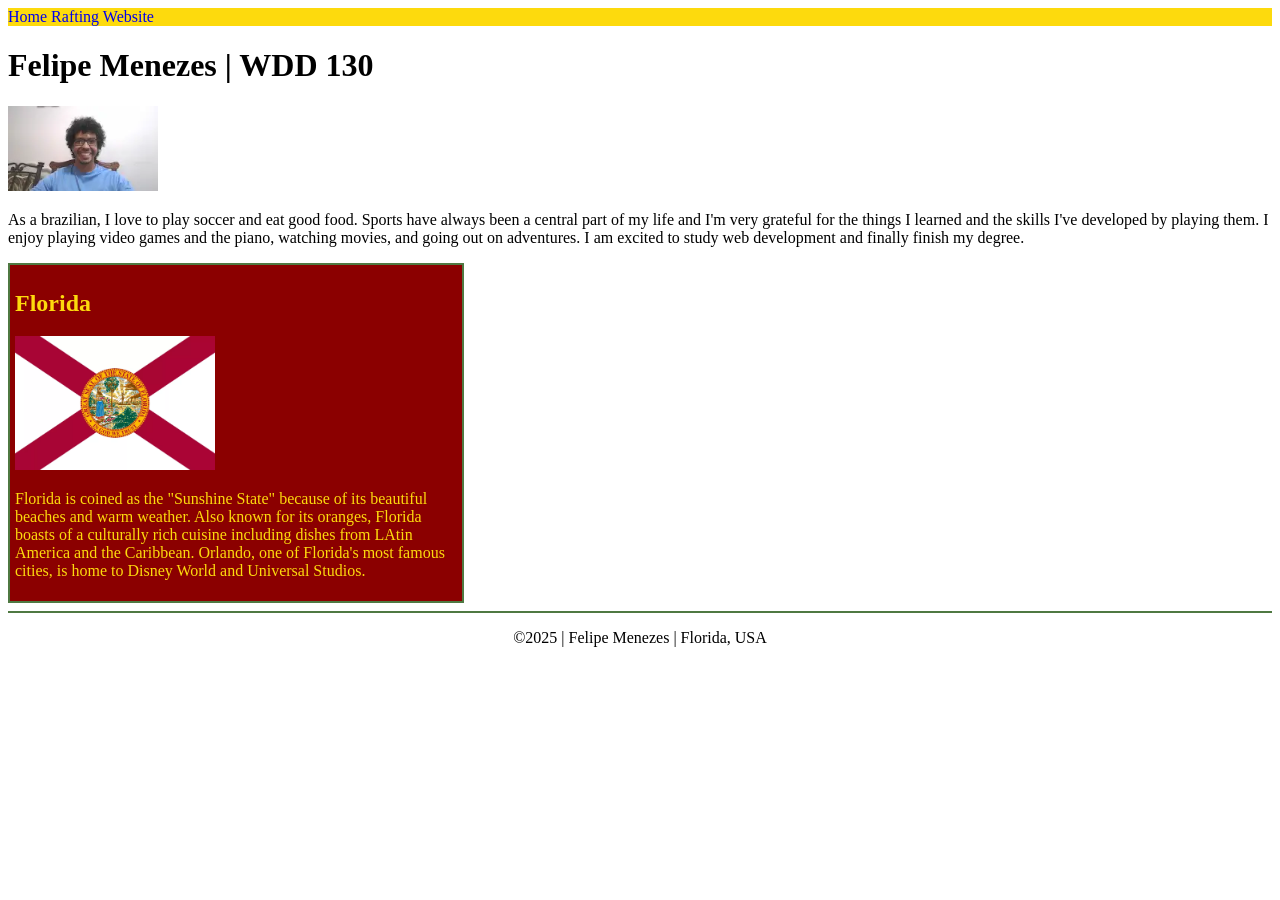
<file: index.html>
<!DOCTYPE html>
<html lang="en">
  <head>
    <meta charset="UTF-8" />
    <meta name="viewport" content="width=device-width, initial-scale=1.0" />
    <meta name="description" content="Felipe Menezes' project website for class WDD 130. This page will have a link for every project I do in class." />
    <meta name="author" content="Felipe Menezes" />
    <link rel="stylesheet" href="styles/styles.css" />
    <title>Felipe Menezes WDD 130</title>
  </head>
  <body>
    <header>
      <nav>
        <a href="#">Home</a>
        <a href="wwr/about.html">Rafting Website</a>
      </nav>
    </header>
    <main>
      <h1>Felipe Menezes | WDD 130</h1>
      <img src="images/profile.webp" alt="Profile Picture" width="200" />
      <p>
        As a brazilian, I love to play soccer and eat good food. Sports have
        always been a central part of my life and I'm very grateful for the
        things I learned and the skills I've developed by playing them. I enjoy
        playing video games and the piano, watching movies, and going out on
        adventures. I am excited to study web development and finally finish my
        degree.
      </p>
    </main>
    <aside>
      <h2>Florida</h2>
      <img src="images/florida.webp" alt="Florida flag" width="200" />
      <p>
        Florida is coined as the "Sunshine State" because of its beautiful 
        beaches and warm weather. Also known for its oranges, Florida boasts of a 
        culturally rich cuisine including dishes from LAtin America and the Caribbean.
        Orlando, one of Florida's most famous cities, is home to Disney World and Universal Studios.
      </p>
    </aside>
    <footer>
      <p>&copy;2025 | Felipe Menezes | Florida, USA</p>
    </footer>
  </body>
</html>
</file>
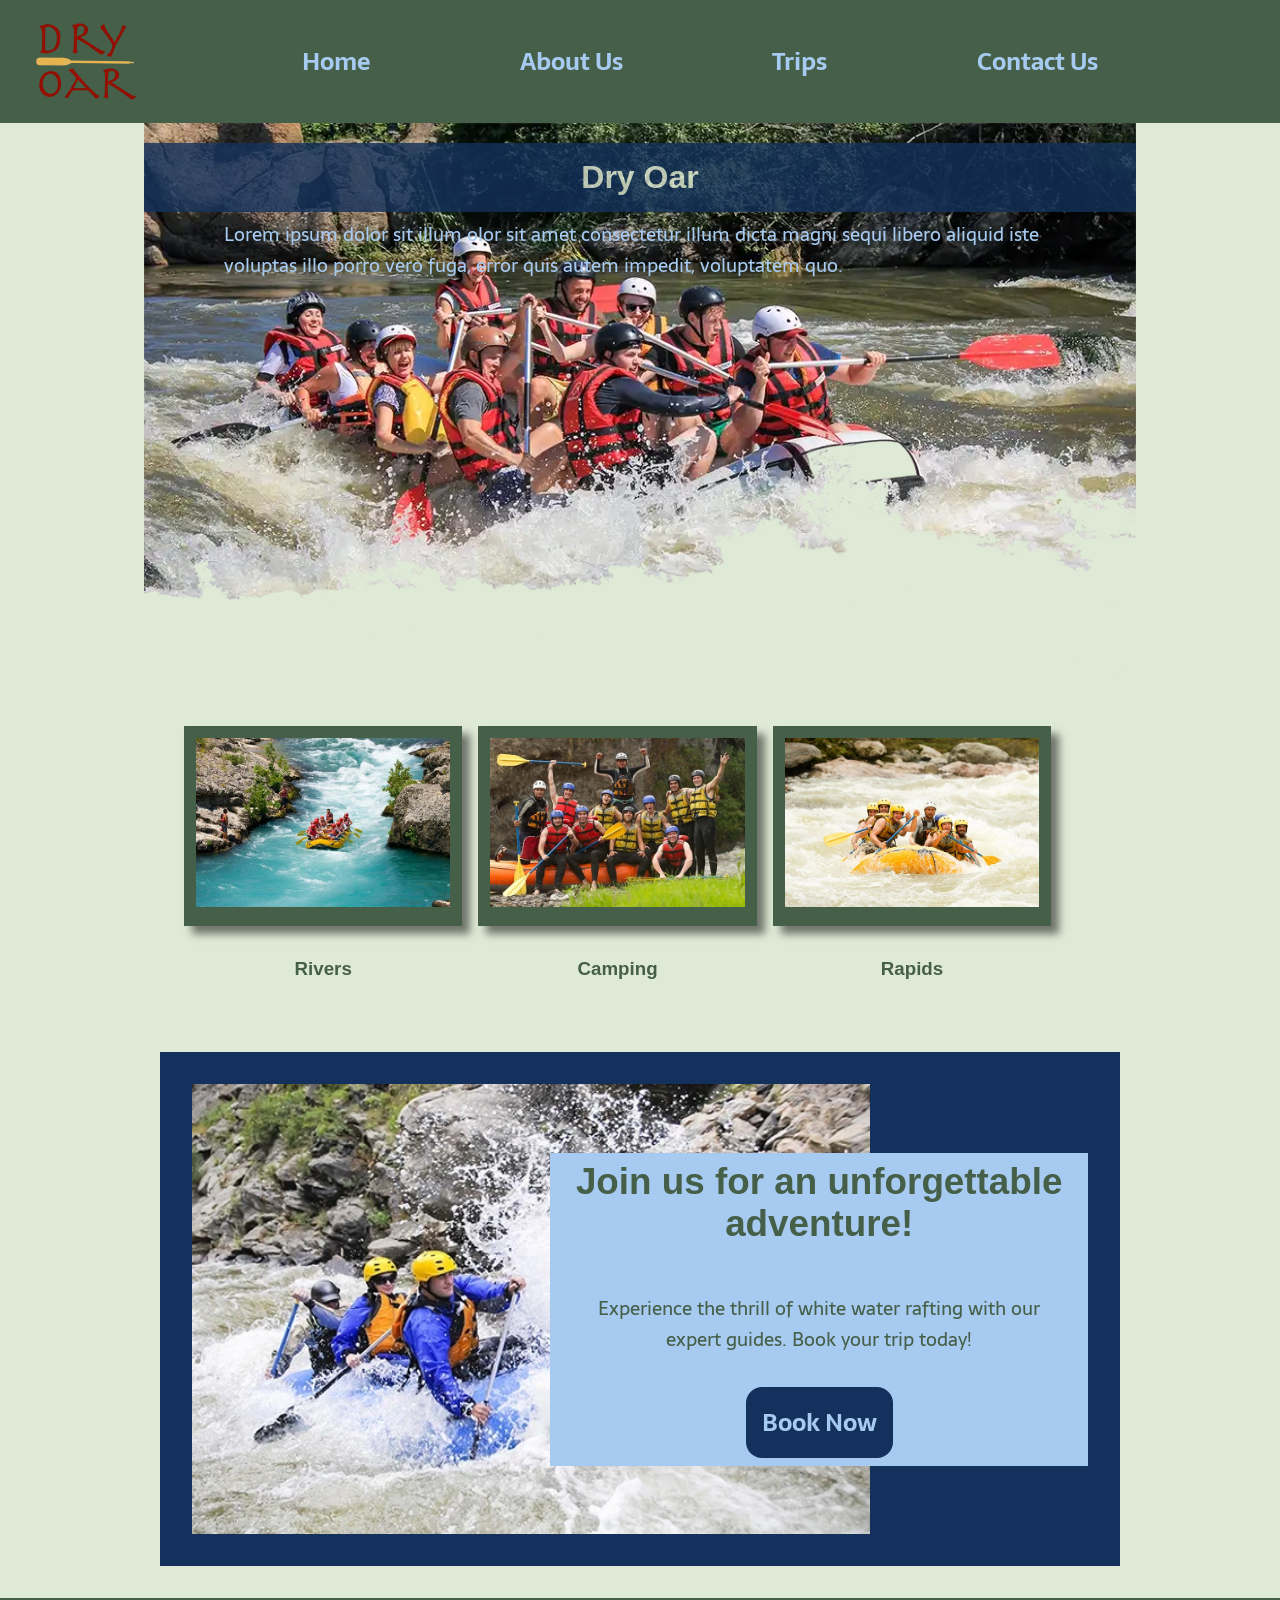
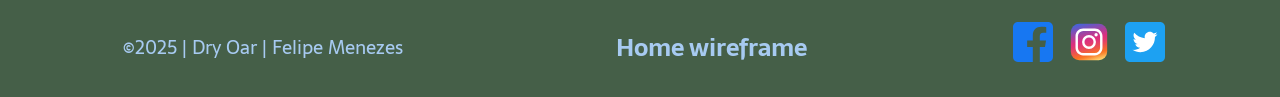
<file: wwr/index.html>
<!DOCTYPE html>
<html lang="en">
<meta charset="UTF-8">
    <meta name="viewport" content="width=device-width, initial-scale=1.0">
    <meta name="description" content="Home page for White Water Rafting">
    <meta name="author" content="Felipe Menezes">
    <link rel="preconnect" href="https://fonts.googleapis.com">
    <link rel="preconnect" href="https://fonts.gstatic.com" crossorigin>
    <link href="https://fonts.googleapis.com/css2?family=Rammetto+One&family=Sarala:wght@400;700&display=swap" rel="stylesheet">
    <link rel="stylesheet" href="styles/rafting.css">    
    <title>Home | White Water Rafting</title>
</head>
<body>
    <header>
        <img src="images/dryoarlogo.webp" alt="White Water Rafting Logo" id="image-logo">
        <nav>
            <ul class="navigation">
                <li><a href="index.html">Home</a></li>
                <li><a href="about.html">About Us</a></li>
                <li><a href="trips.html">Trips</a></li>
                <li><a href="contact.html">Contact Us</a></li>
            </ul>
        </nav>
    </header>
    <main>
        <div class="hero">
            <img src="images/large_hero_1024.webp" alt="White Water Rafting">
            <h1 class="main-header">Dry Oar</h1>
            <article id="clear-background">
                <p>Lorem ipsum dolor sit illum olor sit amet consectetur illum dicta magni sequi libero aliquid iste voluptas illo porro vero fuga, error quis autem impedit, voluptatem quo.</p>
            </article>
        </div>
        <section class="adventure-offers">
            <div class="card">
                <div class="img-background">
                    <img src="images/adventure1.webp" alt="rafting on a river" class="card-image">
                </div>
                <!-- <img src=rivers icon -->
                <h3>Rivers</h3>
            </div>
             <div class="card">
                <div class="img-background">
                    <img src="images/adventure3.webp" alt="rafting on a river" class="card-image">
                </div>
                <!-- img src=camping icon -->
                <h3>Camping</h3>
            </div>
             <div class="card">
                <div class="img-background">
                    <img src="images/adventure2.webp" alt="rafting on a river" class="card-image">
                </div>
                <!-- img src=rapids icon -->
                <h3>Rapids</h3>
            </div>
        </section>
        <section class="call-to-action">
            <img src="images/adventure4.webp" alt="Rafting Adventure" class="cta-image">
            <div class="cta-text">
                <h2>Join us for an unforgettable adventure!</h2>
                <p>Experience the thrill of white water rafting with our expert guides. Book your trip today!</p>
                <a href="trips.html" class="cta-button">Book Now</a>
            </div>
        </section>
    </main>
    <footer>
        <p>&copy;2025 | Dry Oar | Felipe Menezes</p>
        <a href="https://wireframe.cc/j1CuSd" target="_blank">Home wireframe</a>
        <nav>
            <ul class="socialmedia">
                <li><a href="https://www.facebook.com/" target="_blank"><img src="images/icon_facebook.svg" alt="Facebook"></a></li>
                <li><a href="https://www.instagram.com/" target="_blank"><img src="images/icon_instagram.svg" alt="Instagram"></a></li>
                <li><a href="https://www.twitter.com/" target="_blank"><img src="images/icon_twitter.svg" alt="Twitter"></a></li>
            </ul>
        </nav>
    </footer>
    
</body>
</html>
</file>
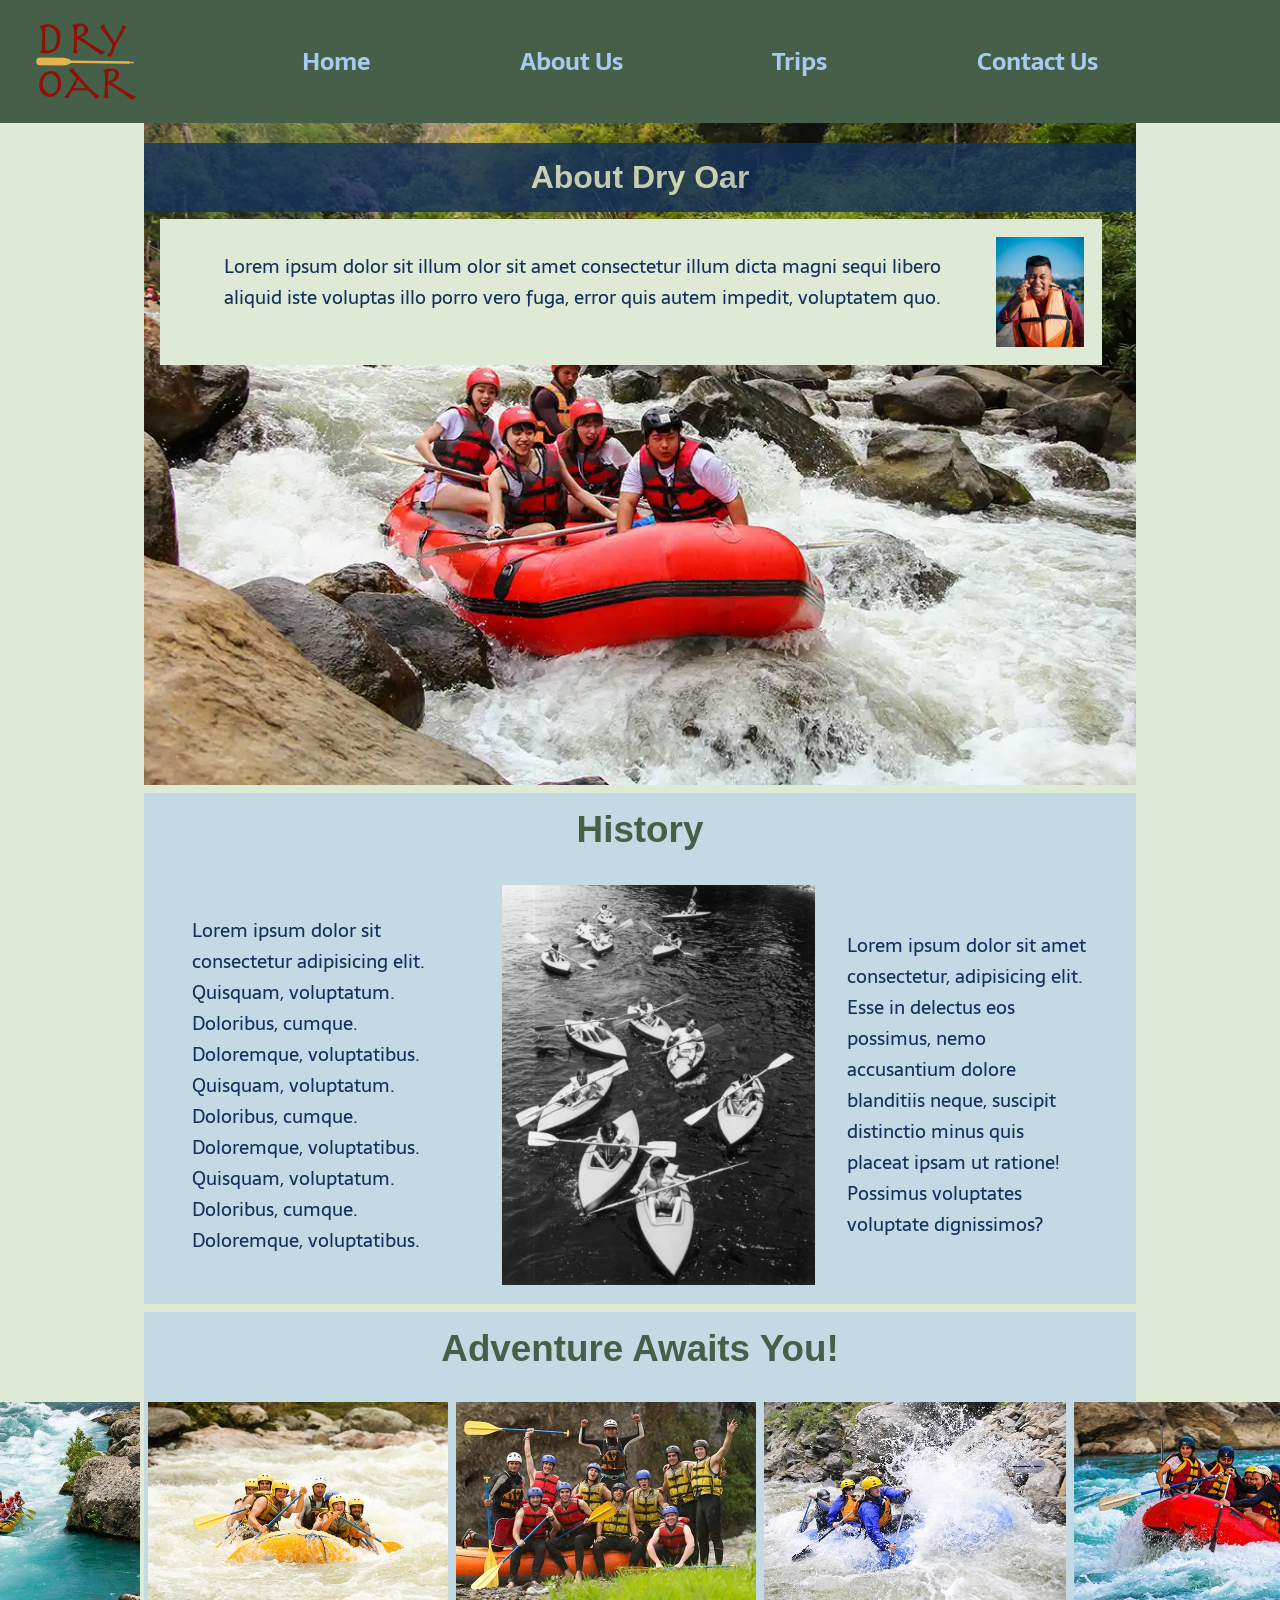
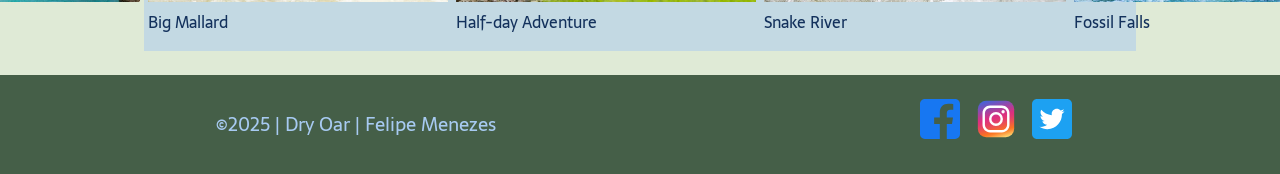
<file: wwr/about.html>
<!DOCTYPE html>
<html lang="en">
<head>
    <meta charset="UTF-8">
    <meta name="viewport" content="width=device-width, initial-scale=1.0">
    <meta name="description" content="About Us page for White Water Rafting">
    <meta name="author" content="Felipe Menezes">
    <link rel="preconnect" href="https://fonts.googleapis.com">
    <link rel="preconnect" href="https://fonts.gstatic.com" crossorigin>
    <link href="https://fonts.googleapis.com/css2?family=Rammetto+One&family=Sarala:wght@400;700&display=swap" rel="stylesheet">
    <link rel="stylesheet" href="styles/rafting.css">    
    <title>About Us | White Water Rafting</title>
</head>
<body>
    <header>
        <img src="images/dryoarlogo.webp" alt="White Water Rafting Logo" id="image-logo">
        <nav>
            <ul class="navigation">
                <li><a href="index.html">Home</a></li>
                <li><a href="about.html">About Us</a></li>
                <li><a href="trips.html">Trips</a></li>
                <li><a href="contact.html">Contact Us</a></li>
            </ul>
        </nav>
    </header>
    <main>
        <div class="hero">
            <img src="images/hero.webp" alt="White Water Rafting">
            <h1 class="main-header">About Dry Oar</h1>
            <article>
                <img src="images/happy_client.webp" alt="Happy Client">
                <p>Lorem ipsum dolor sit illum olor sit amet consectetur illum dicta magni sequi libero aliquid iste voluptas illo porro vero fuga, error quis autem impedit, voluptatem quo.</p>
            </article>
        </div>
        <section class="history">
            <h2>History</h2>
            <div class="history-content">
                <p>Lorem ipsum dolor sit consectetur adipisicing elit. Quisquam, voluptatum. Doloribus, cumque. Doloremque, voluptatibus. Quisquam, voluptatum. Doloribus, cumque. Doloremque, voluptatibus. Quisquam, voluptatum. Doloribus, cumque. Doloremque, voluptatibus.</p>
                <img src="images/rafting_history.webp" alt="History of White Water Rafting">
                <p>Lorem ipsum dolor sit amet consectetur, adipisicing elit. Esse in delectus eos possimus, nemo accusantium dolore blanditiis neque, suscipit distinctio minus quis placeat ipsam ut ratione! Possimus voluptates voluptate dignissimos?</p>
            </div>
        </section>
        <section class="adventure">
            <h2>Adventure Awaits You!</h2>
            <div class="adventure-images">
                <figure>
                    <img src="images/adventure1.webp" alt="rafting on a river">
                    <figcaption>Los Dientes del Diablo</figcaption>
                </figure>
                <figure>
                    <img src="images/adventure2.webp" alt="rafting on a river">
                    <figcaption>Big Mallard</figcaption>
                </figure>
                <figure>
                    <img src="images/adventure3.webp" alt="rafting on a river">
                    <figcaption>Half-day Adventure</figcaption>
                </figure>
                <figure>
                    <img src="images/adventure4.webp" alt="rafting on a river">
                    <figcaption>Snake River</figcaption>
                </figure>
                <figure>
                    <img src="images/adventure5.webp" alt="rafting on a river">
                    <figcaption>Fossil Falls</figcaption>
                </figure>
            </div>
        </section>
    </main>
    <footer>
        <p>&copy;2025 | Dry Oar | Felipe Menezes</p>
        <nav>
            <ul class="socialmedia">
                <li><a href="https://www.facebook.com/" target="_blank"><img src="images/icon_facebook.svg" alt="Facebook"></a></li>
                <li><a href="https://www.instagram.com/" target="_blank"><img src="images/icon_instagram.svg" alt="Instagram"></a></li>
                <li><a href="https://www.twitter.com/" target="_blank"><img src="images/icon_twitter.svg" alt="Twitter"></a></li>
            </ul>
        </nav>
    </footer>
</body>
</html>
</file>
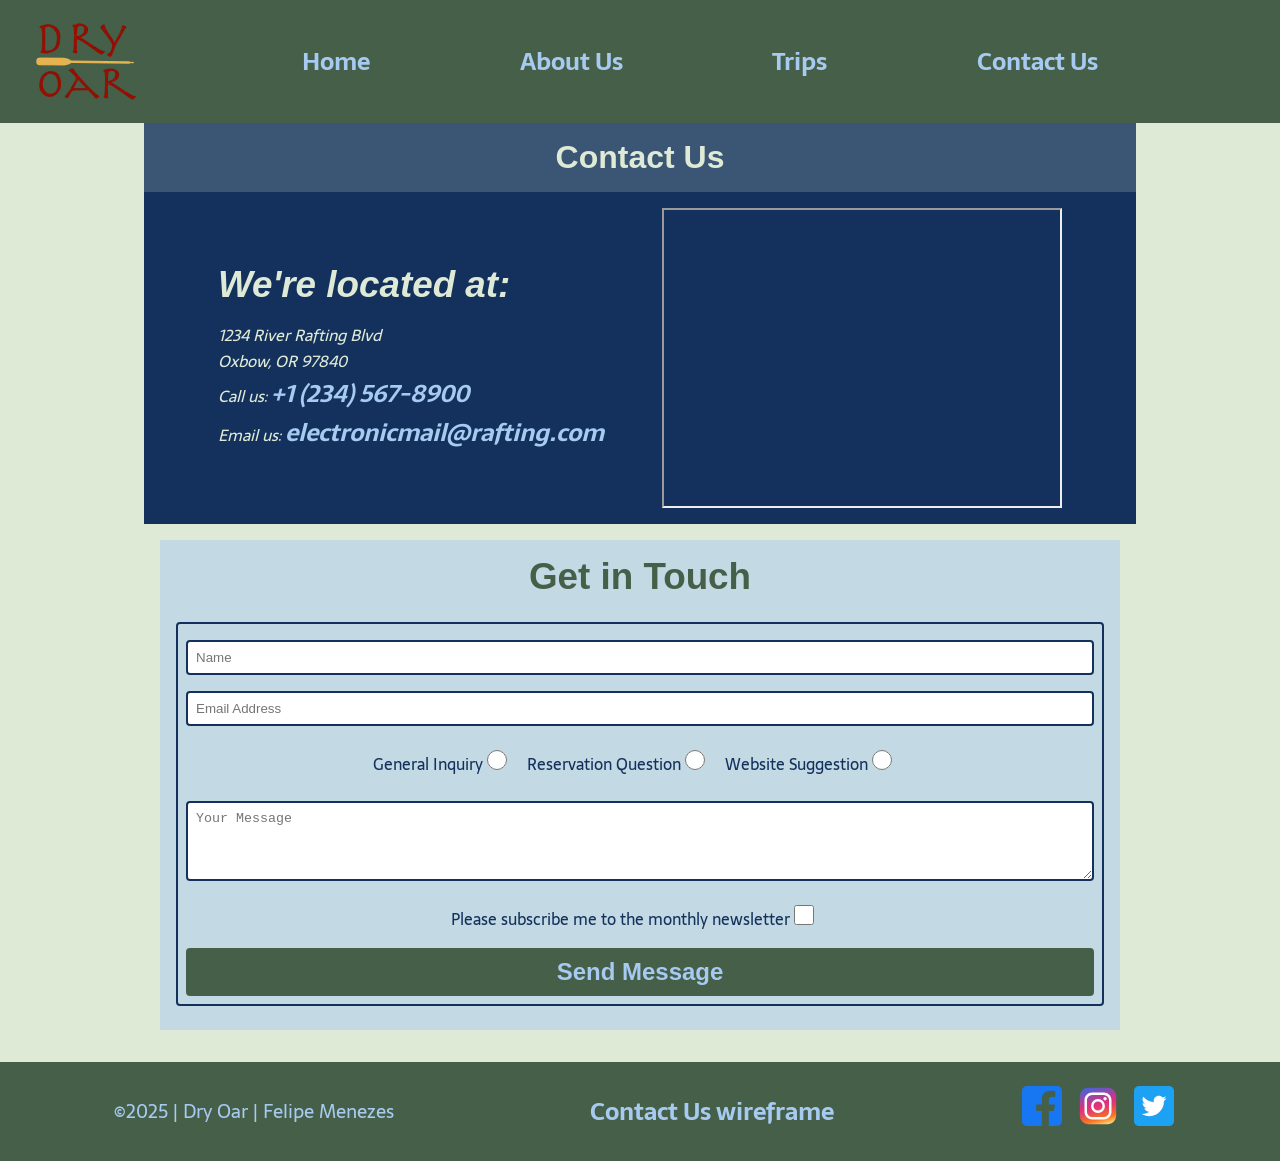
<file: wwr/contact.html>
<!DOCTYPE html>
<html lang="en">
<head>
    <meta charset="UTF-8">
    <meta name="viewport" content="width=device-width, initial-scale=1.0">
    <meta name="description" content="Contact Us page for White Water Rafting">
    <meta name="author" content="Felipe Menezes">
    <link rel="preconnect" href="https://fonts.googleapis.com">
    <link rel="preconnect" href="https://fonts.gstatic.com" crossorigin>
    <link href="https://fonts.googleapis.com/css2?family=Rammetto+One&family=Sarala:wght@400;700&display=swap" rel="stylesheet">
    <link rel="stylesheet" href="styles/rafting.css">    
    <title>Contact Us | White Water Rafting</title>
</head>
<body>
    <header>
        <img src="images/dryoarlogo.webp" alt="White Water Rafting Logo" id="image-logo">
        <nav>
            <ul class="navigation">
                <li><a href="index.html">Home</a></li>
                <li><a href="about.html">About Us</a></li>
                <li><a href="trips.html">Trips</a></li>
                <li><a href="contact.html">Contact Us</a></li>
            </ul>
        </nav>
    </header>
    <main>
        <h1>Contact Us</h1>
        <div class="company-info">
            <address class="info">
                <h2>We're located at:</h2>
                1234 River Rafting Blvd<br>
                Oxbow, OR 97840<br>
                Call us: <a href="tel:+1234567890" class="info-detail">+1 (234) 567-8900</a><br>
                Email us: <a href="mailto:electronicmail@rafting.com" class="info-detail">electronicmail@rafting.com</a>
            </address>
            <iframe src="https://www.google.com/maps/embed?pb=!1m18!1m12!1m3!1d18768.93370640349!2d-116.79288537801985!3d45.07525559023961!2m3!1f0!2f0!3f0!3m2!1i1024!2i768!4f13.1!3m3!1m2!1s0x54a421007b1e59a7%3A0x80b4775f5c0a26f8!2sCopper%20Creek%20Campground!5e0!3m2!1sen!2sus!4v1749255556035!5m2!1sen!2sus" width="400" height="300" allowfullscreen="" loading="lazy" referrerpolicy="no-referrer-when-downgrade"></iframe>
        </div>
        <section class="contact-form-section">
            <h2>Get in Touch</h2> 
            <form action="https://example.com/submit" method="post" class="contact-form"> 
                <label for="name">Name:</label>
                <input type="text" id="name" name="name" placeholder="Name" required>
                
                <label for="email">Email:</label>
                <input type="email" id="email" name="email" placeholder="Email Address" required>

                <div class="radio-group">
                    <label for="inquiry">General Inquiry
                        <input type="radio" id="inquiry" name="purpose">
                    </label>
                    <label for="question">Reservation Question
                        <input type="radio" id="question" name="purpose">
                    </label>
                    <label for="suggestion">Website Suggestion
                        <input type="radio" id="suggestion" name="purpose">
                    </label>
                </div>

                
                <label for="message">Message:</label>
                <textarea id="message" name="message" rows="4" placeholder="Your Message" required></textarea>

                <div class="checkbox-group">
                    <label for="newsletter">Please subscribe me to the monthly newsletter
                        <input type="checkbox" id="newsletter" name="newsletter">
                    </label>
                </div>
                
                <button type="submit">Send Message</button>
            </form>
        </section>
    </main>
    <footer>
        <p>&copy;2025 | Dry Oar | Felipe Menezes</p>
        <a href="https://wireframe.cc/ytmw4u" target="_blank">Contact Us wireframe</a>
        <nav>
            <ul class="socialmedia">
                <li><a href="https://www.facebook.com/" target="_blank"><img src="images/icon_facebook.svg" alt="Facebook"></a></li>
                <li><a href="https://www.instagram.com/" target="_blank"><img src="images/icon_instagram.svg" alt="Instagram"></a></li>
                <li><a href="https://www.twitter.com/" target="_blank"><img src="images/icon_twitter.svg" alt="Twitter"></a></li>
            </ul>
        </nav>
    </footer>
</body>
</html>
</file>
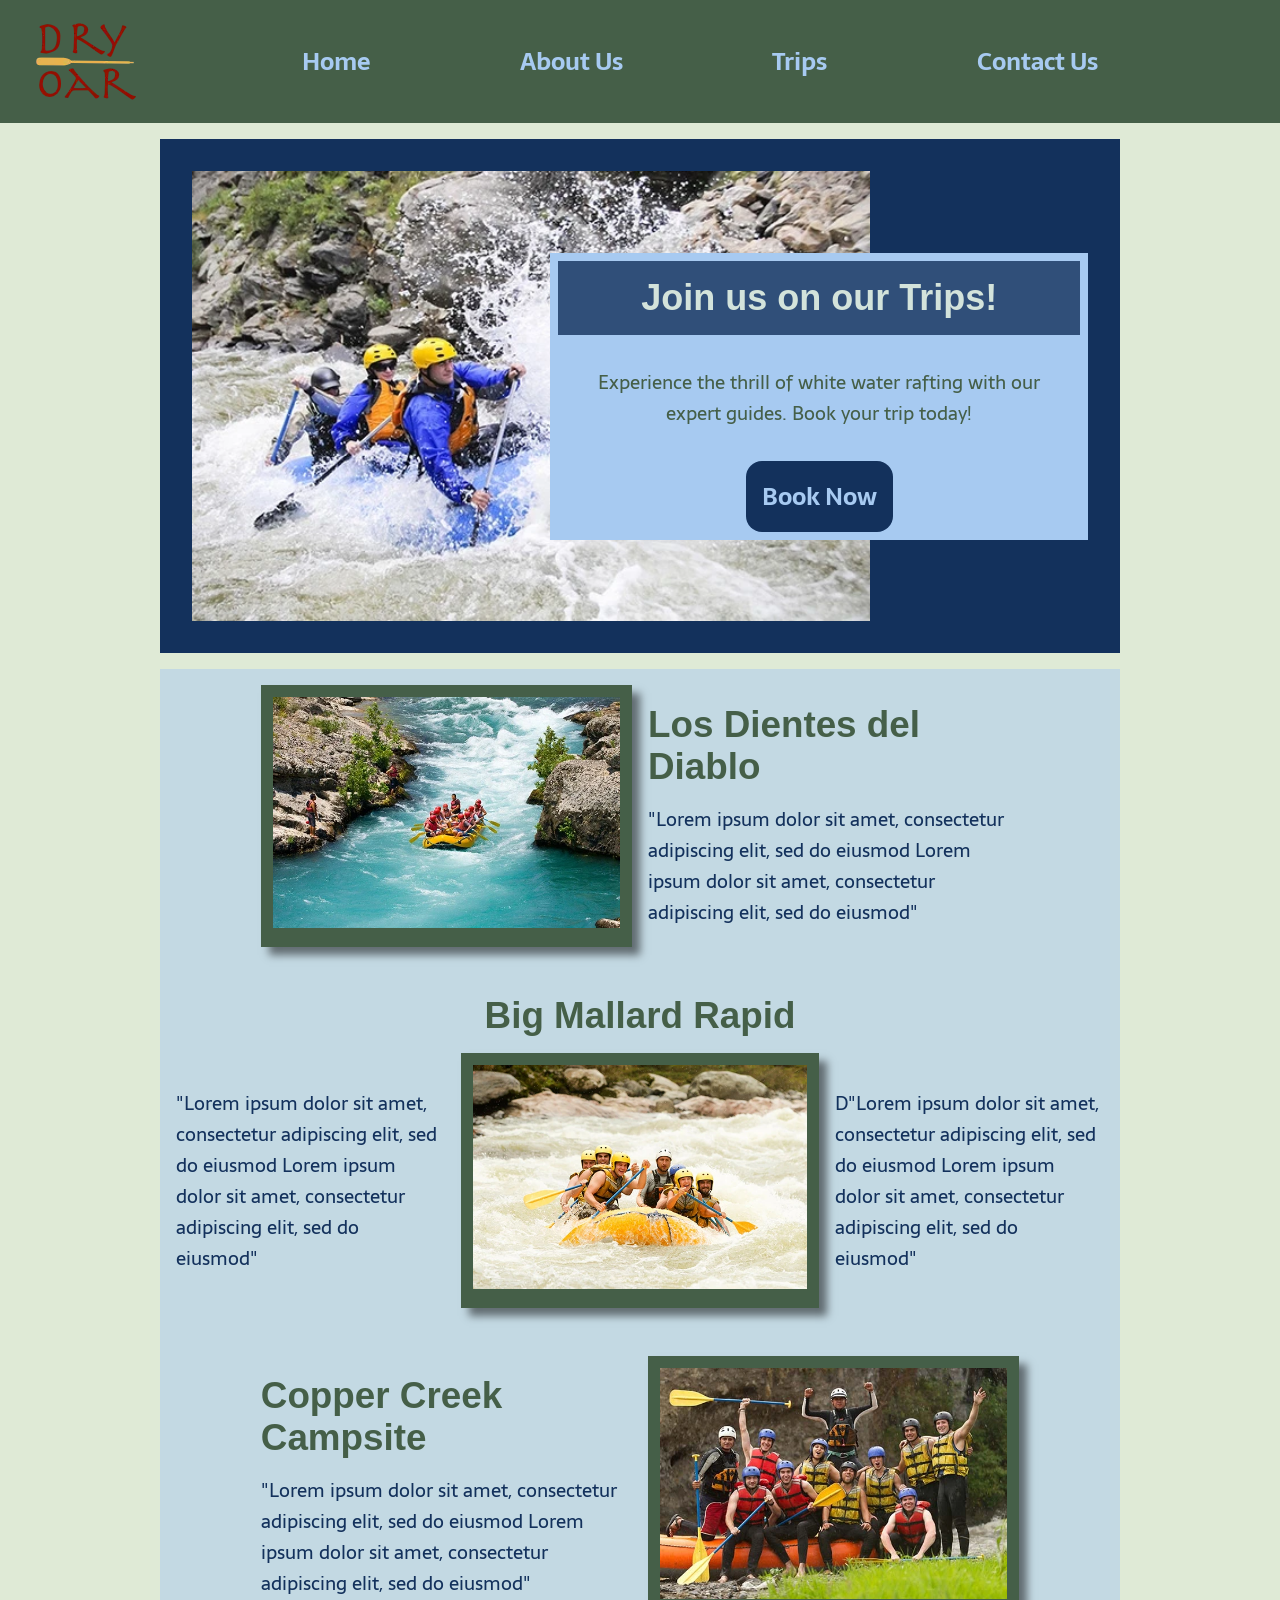
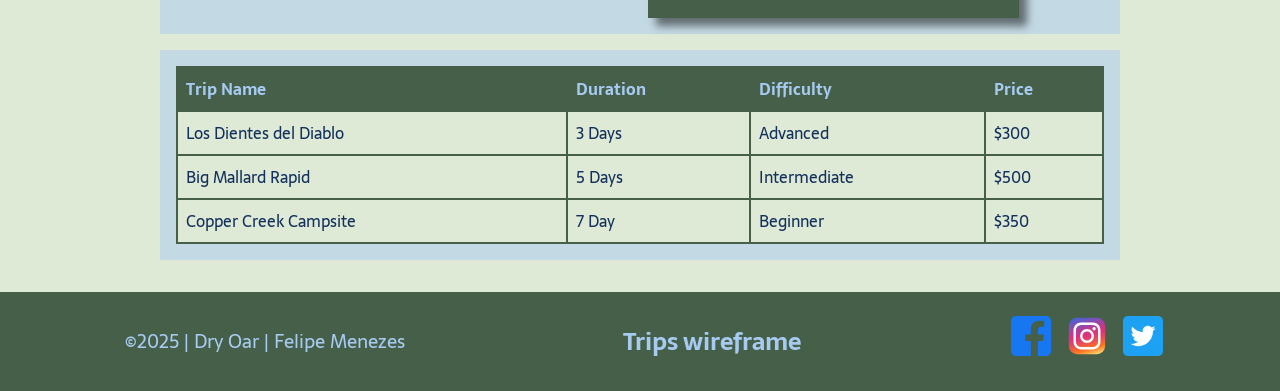
<file: wwr/trips.html>
<!DOCTYPE html>
<html lang="en">
<meta charset="UTF-8">
    <meta name="viewport" content="width=device-width, initial-scale=1.0">
    <meta name="description" content="Trips page for White Water Rafting">
    <meta name="author" content="Felipe Menezes">
    <link rel="preconnect" href="https://fonts.googleapis.com">
    <link rel="preconnect" href="https://fonts.gstatic.com" crossorigin>
    <link href="https://fonts.googleapis.com/css2?family=Rammetto+One&family=Sarala:wght@400;700&display=swap" rel="stylesheet">
    <link rel="stylesheet" href="styles/rafting.css">    
    <title>Trips | White Water Rafting</title>
</head>
<body>
    <header>
        <img src="images/dryoarlogo.webp" alt="White Water Rafting Logo" id="image-logo">
        <nav>
            <ul class="navigation">
                <li><a href="index.html">Home</a></li>
                <li><a href="about.html">About Us</a></li>
                <li><a href="trips.html">Trips</a></li>
                <li><a href="contact.html">Contact Us</a></li>
            </ul>
        </nav>
    </header>
    <main>
          <section class="call-to-action">
            <img src="images/adventure4.webp" alt="Rafting Adventure" class="cta-image">
            <div class="cta-text">
                <h1>Join us on our Trips!</h1>
                <p>Experience the thrill of white water rafting with our expert guides. Book your trip today!</p>
                <a href="contact.html" class="cta-button">Book Now</a>
            </div>
        </section>
        <section class="three-trips">
            <div class="card-img-container">
                <div class="img-background" id="trip1">
                    <img src="images/adventure1.webp" alt="Trip 1" class="card-image">
                </div>
                <div class="card-text">
                    <h2>Los Dientes del Diablo</h2>
                    <p>"Lorem ipsum dolor sit amet, consectetur adipiscing elit, sed do eiusmod Lorem ipsum dolor sit amet, consectetur adipiscing elit, sed do eiusmod"</p>
                </div>    
            </div>
            <h2 class="central">Big Mallard Rapid</h2>
            <div class="card-img-container">
                <div class="card-text-left">
                    <p>"Lorem ipsum dolor sit amet, consectetur adipiscing elit, sed do eiusmod Lorem ipsum dolor sit amet, consectetur adipiscing elit, sed do eiusmod"</p>
                </div>
                <div class="img-background" id="trip2">
                    <img src="images/adventure2.webp" alt="Trip 2" class="card-image">
                </div>
                <div class="card-text-right">
                    <p>D"Lorem ipsum dolor sit amet, consectetur adipiscing elit, sed do eiusmod Lorem ipsum dolor sit amet, consectetur adipiscing elit, sed do eiusmod"</p>
                </div>
            </div>
            <div class="card-img-container last">
                <div class="card-text">
                    <h2>Copper Creek Campsite</h2>
                    <p>"Lorem ipsum dolor sit amet, consectetur adipiscing elit, sed do eiusmod Lorem ipsum dolor sit amet, consectetur adipiscing elit, sed do eiusmod"</p>
                </div>    
                <div class="img-background" id="trip3">
                    <img src="images/adventure3.webp" alt="Trip 3" class="card-image">
                </div>
            </div>
        </section>
        <section class="trips-info">
            <table>
                <thead>
                    <tr id="table-header">
                        <th>Trip Name</th>
                        <th>Duration</th>
                        <th>Difficulty</th>
                        <th>Price</th>
                    </tr>
                </thead>
                <tbody>
                    <tr>
                        <td>Los Dientes del Diablo</td>
                        <td>3 Days</td>
                        <td>Advanced</td>
                        <td>$300</td>
                    </tr>
                    <tr>
                        <td>Big Mallard Rapid</td>
                        <td>5 Days</td>
                        <td>Intermediate</td>
                        <td>$500</td>
                    </tr>
                    <tr>
                        <td>Copper Creek Campsite</td>
                        <td>7 Day</td>
                        <td>Beginner</td>
                        <td>$350</td>
                    </tr>
                </tbody>
            </table>
        </section>
    </main>
    <footer>
        <p>&copy;2025 | Dry Oar | Felipe Menezes</p>
        <a href="https://wireframe.cc/UvwFfp" target="_blank">Trips wireframe</a>
        <nav>
            <ul class="socialmedia">
                <li><a href="https://www.facebook.com/" target="_blank"><img src="images/icon_facebook.svg" alt="Facebook"></a></li>
                <li><a href="https://www.instagram.com/" target="_blank"><img src="images/icon_instagram.svg" alt="Instagram"></a></li>
                <li><a href="https://www.twitter.com/" target="_blank"><img src="images/icon_twitter.svg" alt="Twitter"></a></li>
            </ul>
        </nav>
    </footer>
    
</body>
</html>
</file>
<file: styles/styles.css>
main {
    max-width: 100%;
}

main img {
    width: 150px;
    height: auto;
}

nav {
    background-color: #FDDA0D;
}

nav a {
    text-decoration: none;
}

h1 {
    font-weight: bolder;
    font-size: 2rem;
}

aside {
    width: 35%;
    margin: 0;
    border: 2px solid #4F7942;
    padding: 5px;
    background-color: #8B0000;
    color: #FDDA0D
}

aside img {
    width: 200px;
    height: auto;
}

p {
    padding: 0;
}

footer {
    text-align: center;;
    margin: 8px 0 0 0;
    border-top: 2px solid #4F7942;
}
</file>
<file: wwr/styles/rafting.css>
:root {
    --primary-color: #455F48;
    --secondary-color: #DFEAD6;
    --accent1-color: #13315C;
    /* --accent2-color: #CADFF7; */
    --accent2-color: #A7CAF1;
    --heading-font: "Rammeto One", sans-serif;
    --body-font: "sarala", sans-serif;
}

* {
    margin: 0;
    padding: 0;
    box-sizing: border-box;
}

body {
    background-color: var(--secondary-color);
}

header, footer{
    background-color: var(--primary-color);
    color: var(--accent2-color);
}

header{
    display: grid;
    grid-template-columns: 120px 1fr;
    align-items: center;
    padding: 16px;
}

#image-logo {
    margin-left: 16px;
}

.navigation, .company-info, .contact-form-section, .contact-form {
    display: flex;
    justify-content: space-evenly;
    align-items: center;
}

.company-info {
    background-color: var(--accent1-color);
    color: var(--secondary-color);
    padding: 16px;
}

.contact-form-section, .contact-form {
    flex-direction: column;
}

label[for="name"], label[for="email"], label[for="message"] {
    display: none;
}

input[type="text"], input[type="email"], textarea, form {
    width: 100%;
    padding: 8px;
    margin: 8px 0;
    border: 2px solid var(--accent1-color);
    border-radius: 4px;
}

input[type="radio"], input[type="checkbox"] {
    height: 20px;
    width: 20px;
    margin-right: 16px;
}

.radio-group, .checkbox-group {
    margin: 16px;
}

button[type="submit"] {
    width: 100%;
    background-color: var(--primary-color);
    color: var(--accent2-color);
    border: 2px solid var(--primary-color);
    border-radius: 4px;
    padding: 8px 16px;
    cursor: pointer;
    font-weight: bolder;
    font-size: 1.5rem;
}

button[type="submit"]:hover {
    background-color: var(--accent2-color);
    color: var(--primary-color);
}

.navigation{
    flex-wrap: wrap;
    list-style: none;
}

a {
    color: var(--accent2-color);
    text-decoration: none;
    font-weight: bolder;
    font-size: 1.5rem;
}

a:hover, .info-detail:hover {
    text-decoration: wavy underline;
    text-decoration-color: var(--secondary-color);
}

a:active {
    color: var(--secondary-color);
}

main {
    max-width: 80%;
    margin: 0 auto;
    padding: 0 16px 16px 16px;
}

section {
    background-color: rgba(167, 202, 241, 0.5);
}

body {
    font-family: var(--body-font);
    color: var(--accent1-color);
}

.hero{
    position: relative;
}

.hero > img {
    display: block;
    width: 100%;
    height: auto;
}

.hero article {
    position: absolute;
    left: 0;
    top: 80px;
    width: 95%;
    /* height: 125px; */
    /* display: flex; */
    background-color: var(--secondary-color);
}

.hero article img {
    object-fit: cover;
    float: right;
    width: 88px;
    margin: 2px;
}

h1, h2, h3 {
    font-family: var(--heading-font);
    color: var(--primary-color);
}

.main-header {
    position: absolute;
    top: 20px;
}

h1 {
    width: 100%;
    padding: 16px;
    text-align: center;
    opacity: 0.8;
    background-color: var(--accent1-color);
    color: var(--secondary-color);
}

nav, p, section, article, h3 {
    padding: 16px;
}

p, section, article, h3 {
    margin: 16px;
}

p {
    font-family: "sarala", sans-serif;
    font-size: 1.2rem;
}

h2 {
    font-size: 2.3rem;
    margin-bottom: 16px;
}

.info > h2 {
    color: var(--secondary-color);
}

.history, .adventure {
    margin: 8px 0;
}

.history {
    display: flex;
    flex-direction: column;
    align-items: center;
    gap: 16px;
}

.adventure-offers {
    display: flex;
    background-color: transparent;

}

.adventure {
    display: flex;
    flex-direction: column;
    /* justify-content: center; */
    align-items: center;
    gap: 16px;
}

.adventure-images {
    display: flex;
    flex-direction: row;
    justify-content: center;
    align-items: center;
    gap: 8px;
}

.adventure-images figure img {
    height: 200px;
    object-fit: cover;
}

.history-content {
    display: flex;
    /* flex-direction: column; */
    align-items: center;
}

.history-content img {
    height: 400px;
}

.three-trips {
    display: flex;
    flex-direction: column;
    /* align-items: center; */
    gap: 16px;
}

.card-img-container {
    display: flex;
    flex-direction: row;
    justify-content: center;
    align-items: center;
    gap: 16px;
}

.last {
    margin: 32px 0 0 0;
}

.central {
    /* width: 90%; */
    margin: 32px 0 0 0;
    text-align: center;
}

.card-text {
    width: 40%;
}
.card-text-right, .card-text-left {
    display: flex;
    flex-direction: column;
    /* justify-content: center; */
    /* align-items: center; */
    width: 30%;
}

.card-text-left > p, .card-text-right > p, .card-text > p {
    margin: 0;
    padding: 0;
}

table {
    width: 100%;
    border-collapse: collapse;
}

td, th {
  border: 2px solid var(--primary-color);
  text-align: left;
  padding: 8px;
}

tr {
  background-color: var(--secondary-color);
}

#table-header {
    background-color: var(--primary-color);
    color: var(--accent2-color);
}

footer {
    display: flex;
    align-items: center;
    justify-content: space-around;

}

.socialmedia {
    display: flex;
    list-style-type: none;
}

.socialmedia img {
    width: 40px;
    margin: 8px;
}

.socialmedia a {
    text-decoration: none;
}

#clear-background {
    padding: 0 0 0 32px;
    margin: 0;
    background-color: transparent;
    color: var(--accent2-color)
}

article p {
    margin: 0 0 0 32px;
}

.card {
    display: flex;
    flex-direction: column;
    align-items: center;
    width: 30%;
    margin: 8px;
}

.img-background {
    box-shadow: 8px 8px 8px rgba(0, 0, 0, 0.5);
    padding:12px;
    background-color: var(--primary-color);
}

#trip1, #trip2, #trip3 {
    width: 40%;
}

.card-image {
    width: 100%;
    object-fit: cover;
}

.call-to-action {
    display: grid;
    padding: 32px;
    grid-template-columns: repeat(5, .22fr);
    grid-template-rows: repeat(5, 90px);
    background-color: var(--accent1-color);
}

.cta-text { 
    display: flex;
    flex-direction: column;
    justify-content: center;
    align-items: center;
    padding: 8px;
    grid-column: 3 / 6;
    grid-row:  2/ 5;
    align-self: center;
    justify-self: center;
    text-align: center;
    font-size: 1.5rem;
    color: var(--primary-color);
    background-color: var(--accent2-color);
}

.cta-image {
    grid-column: 1 / 4;
    grid-row: 1 / 6;
    object-fit: cover;
    height: 100%;
}

.cta-button {
    padding: 16px;
    /* margin: 0 0 4px 0; */
    background-color: var(--accent1-color);
    border-radius: 16px;
}

.cta-button:hover {
    background-color: var(--accent2-color);
    color: var(--accent1-color);
    cursor: pointer;
    border: 2px solid var(--accent1-color);
}
</file>
